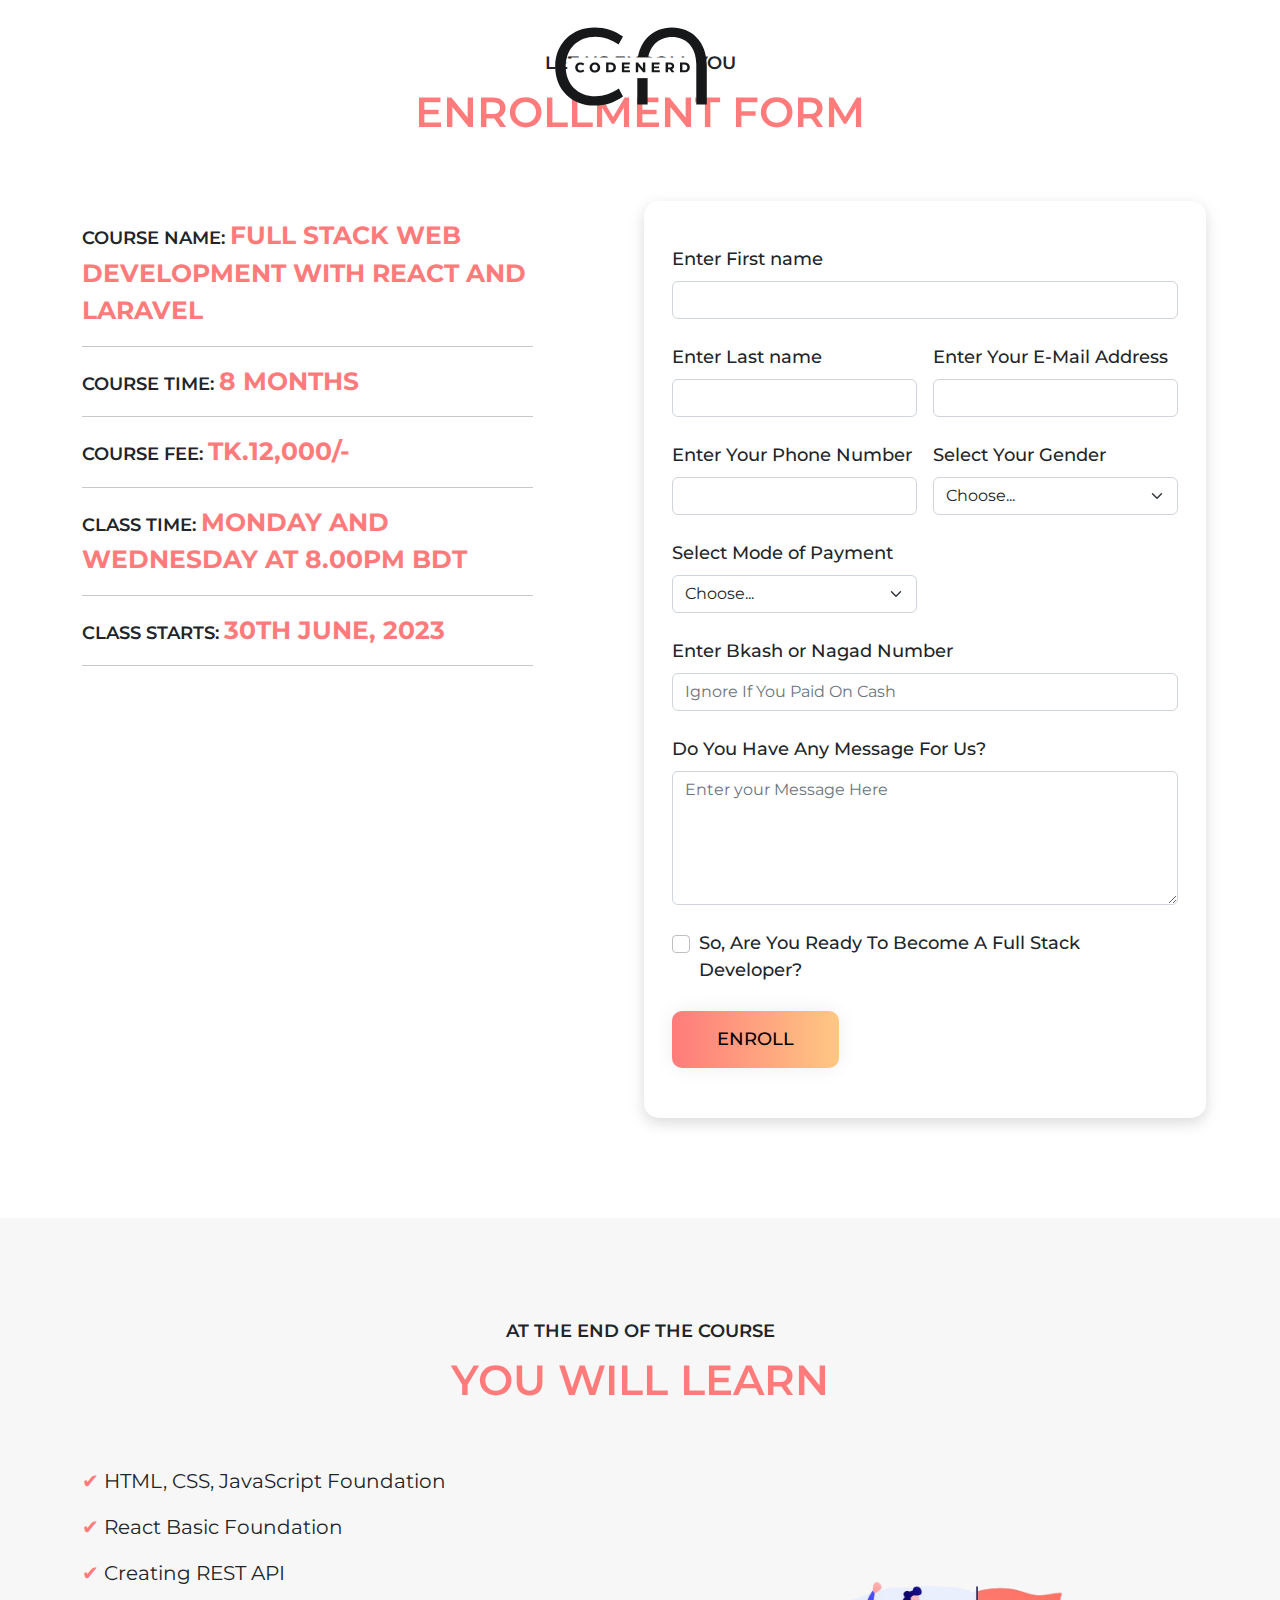
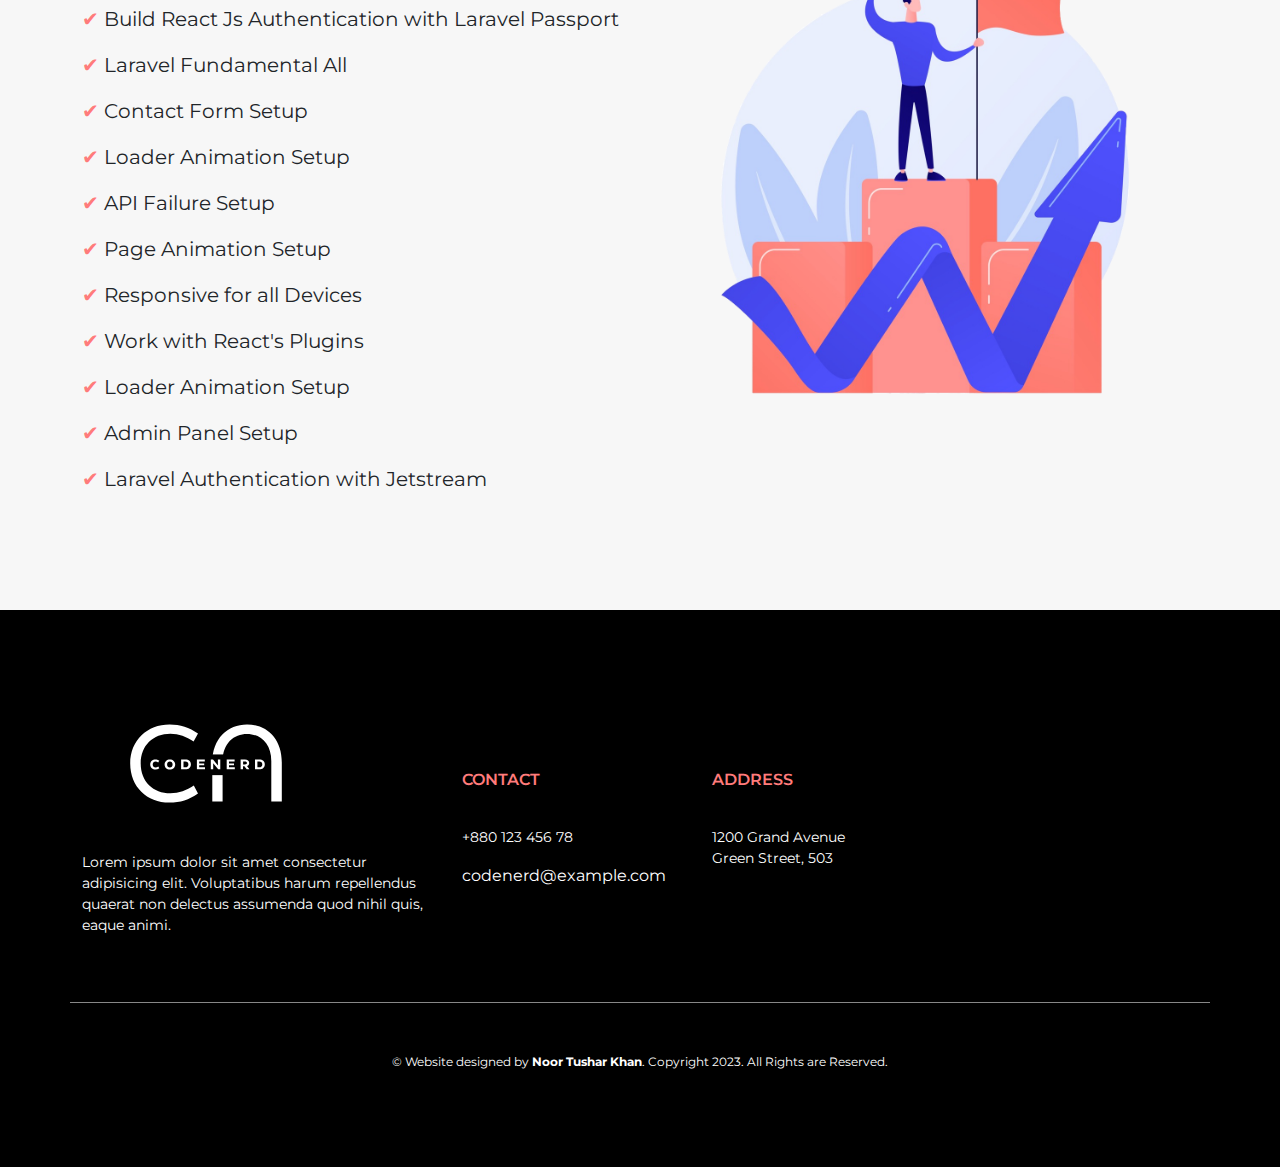
<file: checkout.html>
<!DOCTYPE html>
<html lang="en">
  <head>
    <meta charset="UTF-8" />
    <meta http-equiv="X-UA-Compatible" content="IE=edge" />
    <meta name="viewport" content="width=device-width, initial-scale=1.0" />
    <title>Learn Full Stack | React | Laravel</title>
    <!-- Jquery CSS -->
    <link rel="stylesheet" href="css/jquery-ui.css" />
    <!-- boostrap css -->
    <link rel="stylesheet" href="css/bootstrap.min.css" />
    <!-- custom css -->
    <link rel="stylesheet" href="css/style.css" />
    <link rel="stylesheet" href="css/checkout.css" />
    <!-- media query css -->
    <link rel="stylesheet" href="css/media.css " />
    <!-- Google Fonts CSS -->
    <link rel="preconnect" href="https://fonts.googleapis.com" />
    <link rel="preconnect" href="https://fonts.gstatic.com" crossorigin />
    <link
      href="https://fonts.googleapis.com/css2?family=Montserrat:ital,wght@0,100;0,200;0,300;0,400;0,500;0,600;0,700;0,800;0,900;1,100;1,200;1,300;1,400;1,500;1,600;1,700;1,800;1,900&display=swap"
      rel="stylesheet"
    />
    <!-- Font Awesome 6 CDN -->
    <link
      rel="stylesheet"
      href="https://cdnjs.cloudflare.com/ajax/libs/font-awesome/6.2.1/css/all.min.css"
      integrity="sha512-MV7K8+y+gLIBoVD59lQIYicR65iaqukzvf/nwasF0nqhPay5w/9lJmVM2hMDcnK1OnMGCdVK+iQrJ7lzPJQd1w=="
      crossorigin="anonymous"
      referrerpolicy="no-referrer"
    />
  </head>
  <body>
    <header>
      <div class="container">
        <!-- Navbar Start -->
        <nav class="navbar navbar-expand-lg navbar-light">
          <div class="p-0 container-fluid justify-content-center">
            <!-- logo start -->
            <!-- <a class="navbar-brand header_logo m-0" href="index.html"
              ><img width="" src="images/logo_w.png" alt="#" />
              <h5 style="display: inline">CODENERD</h5></a
            > -->

            <!-- logo end -->

            <!--== logo start===  -->
            <a class="navbar-brand" href="index.html">
              <div class="svg2">
                <div class="image-logo check-logo">
                  <svg
                    version="1.2"
                    xmlns="http://www.w3.org/2000/svg"
                    viewBox="0 0 174 102"
                    width="250"
                    height="102"
                  >
                    <defs>
                      <clipPath clipPathUnits="userSpaceOnUse" id="cp1">
                        <path d="m26.19 44.25h121.09v21.17h-121.09z" />
                      </clipPath>
                      <linearGradient id="gradient" x1="0" y1="0" x2="1" y2="0">
                        <stop offset="0%" stop-color="#ff7b7b" />
                        <stop offset="51%" stop-color="#fec983" />
                        <stop offset="100%" stop-color="#ff7b7b" />
                      </linearGradient>
                    </defs>
                    <style>
                      .a {
                        fill: #17181a;
                      }
                      .b {
                        fill: #fff;
                      }
                    </style>
                    <!-- C -->
                    <path
                      class="a alphabet"
                      d="m49.4 92.6c10.9 0 19.5-2.8 28.6-9.1l-4.2-7.9c-7.3 4.9-14.7 7.7-23.4 7.7-17.2 0-29.7-11.8-29.7-29.9 0-17.9 12.5-29.6 29.6-29.6 8.8 0 15.9 2.8 23.3 7.8l4.4-8c-8.7-6.4-17.8-9.2-28.4-9.2-22.2 0-39.4 15.8-39.4 39 0 23.3 16.8 39.2 39.2 39.2z"
                    />
                    <!-- N -->
                    <path
                      class="a alphabet"
                      d="m102.6 51.2c0-18.1 11.4-27.3 24.4-27.3 13.3 0 24.3 9.2 24.3 27.3v40.2h10.5v-38.8c0-24.6-15.6-38.2-34.8-38.2-19.3 0-34.7 13.8-34.7 38.2v38.8h10.3z"
                    />
                    <!-- bg -->
                    <g clip-path="url(#cp1)">
                      <path class="b" d="m26.2 44.3h121.2v20.9h-121.2z" />
                    </g>
                    <!-- c -->
                    <path
                      class="a alphabet"
                      d="m35.6 59.5q1.9 0 3.7-1.2l-1-1.8c-0.9 0.6-1.8 0.9-2.7 0.9-1.6 0-2.9-1.1-2.9-3 0-1.9 1.3-3 2.9-3q1.3 0 2.6 1l1.1-1.8c-1.3-0.9-2.6-1.2-3.8-1.2-3 0-5.3 1.9-5.3 5 0 3.1 2.4 5.1 5.4 5.1z"
                    />

                    <!-- o -->
                    <path
                      fill-rule="evenodd"
                      class="a alphabet"
                      d="m44.6 54.4c0-2.9 2.2-5 5.3-5 3 0 5.3 2.1 5.3 5 0 3-2.3 5.1-5.4 5.1-3 0-5.2-2.1-5.2-5.1zm8 0c0-1.8-1.1-2.9-2.7-2.9-1.7 0-2.8 1.1-2.8 2.9 0 1.8 1.1 3 2.8 3 1.6 0 2.7-1.2 2.7-3z"
                    />
                    <!-- d -->
                    <path
                      fill-rule="evenodd"
                      class="a alphabet"
                      d="m61.1 59.3v-9.8h4.4c3.3 0 5.4 1.9 5.4 4.9 0 3-2.1 4.9-5.4 4.9zm2.4-2h1.8c1.9 0 3.1-1.1 3.1-2.9 0-1.8-1.2-2.8-3.1-2.8h-1.8z"
                    />
                    <!-- e -->
                    <path
                      class="a alphabet"
                      d="m79.2 55.2h5v-1.8h-5v-1.9h5.6v-2h-7.9v9.8h8.1v-2h-5.8z"
                    />
                    <!-- n -->
                    <path
                      class="a alphabet"
                      d="m93.2 59.3v-6.1l5 6.1h2.1v-9.8h-2.4v6l-4.9-6h-2.2v9.8z"
                    />
                    <!-- e -->
                    <path
                      class="a alphabet"
                      d="m109 55.2h5v-1.8h-5v-1.9h5.6v-2h-7.9v9.8h8.1v-2h-5.8z"
                    />
                    <!-- r -->

                    <path
                      fill-rule="evenodd"
                      class="a alphabet"
                      d="m126.7 59.3l-2.3-3h-1.4v3h-2.4v-9.8h4.3c2.7 0 4.3 1.3 4.3 3.4 0 1.6-0.8 2.6-2.2 3.1l2.4 3.3zm-3.6-7.8v2.9h1.8c1.3 0 2-0.4 2-1.4 0-1-0.7-1.5-2-1.5z"
                    />
                    <!-- d -->
                    <path
                      fill-rule="evenodd"
                      class="a alphabet"
                      d="m135 59.3v-9.8h4.3c3.3 0 5.5 1.9 5.5 4.9 0 3-2.2 4.9-5.5 4.9zm2.4-2h1.9c1.8 0 3-1.1 3-2.9 0-1.8-1.2-2.8-3-2.8h-1.9z"
                    />
                  </svg>
                </div>
              </div>
            </a>
            <!--== logo ends ===  -->

            <!-- <button
              class="navbar-toggler"
              type="button"
              data-bs-toggle="collapse"
              data-bs-target="#header_menu"
              aria-controls="header_menu"
              aria-expanded="false"
              aria-label="Toggle navigation"
            >
              <span class="navbar-toggler-icon"></span>
            </button> -->
            <!-- Nav Menu Items Start -->
            <!-- <div class="collapse navbar-collapse" id="header_menu">
              <ul class="navbar-nav ms-auto mb-2 mb-lg-0">
                <li class="nav-item">
                  <a class="nav-link active" aria-current="page" href="#"
                    >Home</a
                  >
                </li>
                <li class="nav-item">
                  <a class="nav-link" href="#">Link</a>
                </li>
              </ul>
            </div> -->
          </div>
        </nav>
      </div>
    </header>
    <section class="checkout_form">
      <div class="container">
        <div class="titlebox">
          <span>let us enroll you</span>
          <h3><span>enrollment form</span></h3>
        </div>
        <div class="row form_row">
          <div class="col-lg-5">
            <div class="checkout_details">
              <p>
                Course Name:
                <span>Full Stack Web Development with React and Laravel</span>
              </p>
              <hr />
              <p>Course Time: <span>8 Months</span></p>
              <hr />
              <p>Course Fee: <span>Tk.12,000/-</span></p>
              <hr />
              <p>Class Time: <span>Monday and Wednesday at 8.00pm BDT</span></p>
              <hr />
              <p>Class Starts: <span>30th June, 2023</span></p>
              <hr />
            </div>
          </div>
          <div class="offset-lg-1 col-lg-6 form_box">
            <!-- form start -->
            <form class="row g-3 checkout_validation" novalidate>
              <!-- form right -->

              <div class="col-lg- form-items">
                <label for="firstname" class="form-label"
                  >Enter First name</label
                >
                <input
                  type="text"
                  class="form-control"
                  id="firstname"
                  required
                />
                <div class="valid-feedback">Looks good!</div>
                <div class="invalid-feedback">
                  Please provide your first name.
                </div>
              </div>
              <div class="col-lg-6 form-items">
                <label for="lastname" class="form-label">Enter Last name</label>
                <input
                  type="text"
                  class="form-control"
                  id="lastname"
                  required
                />
                <div class="valid-feedback">Looks good!</div>
                <div class="invalid-feedback">Please choose a username.</div>
              </div>

              <div class="col-lg-6 form-items">
                <label for="email" class="form-label"
                  >Enter Your E-Mail Address</label
                >
                <input type="email" class="form-control" id="email" required />
                <div class="valid-feedback">Looks good!</div>
                <div class="invalid-feedback">
                  Please provide your e-mail address
                </div>
              </div>

              <div class="col-lg-6 form-items">
                <label for="phone_number" class="form-label"
                  >Enter Your Phone Number</label
                >
                <input
                  type="number"
                  class="form-control"
                  id="phone_number"
                  required
                />
                <div class="valid-feedback">Looks good!</div>
                <div class="invalid-feedback">
                  Please provide your phone number
                </div>
              </div>

              <div class="col-lg-6 form-items">
                <label for="gender" class="form-label"
                  >Select Your Gender</label
                >
                <select class="form-select" id="gender" required>
                  <option selected disabled value="">Choose...</option>
                  <option>Male</option>
                  <option>Female</option>
                  <option>Other</option>
                </select>
                <div class="invalid-feedback">Please select your gender.</div>
              </div>
              <div class="col-lg-6 form-items">
                <label for="payment_mode" class="form-label"
                  >Select Mode of Payment</label
                >
                <select class="form-select" id="payment_mode" required>
                  <option selected disabled value="">Choose...</option>
                  <option>Cash</option>
                  <option>Bkash</option>
                  <option>Nagad</option>
                </select>
                <div class="invalid-feedback">
                  Please select your payment mode.
                </div>
              </div>
              <div class="col-lg-12 form-items">
                <label for="bkash_number" class="form-label"
                  >Enter Bkash or Nagad Number</label
                >
                <input
                  type="number"
                  class="form-control"
                  id="bkash_number"
                  placeholder="Ignore If You Paid On Cash"
                />
              </div>

              <div class="col-lg-12 form-items">
                <label for="text_message" class="form-label"
                  >Do You Have Any Message For Us?</label
                >
                <textarea
                  class="form-control"
                  id="text_message"
                  rows="5"
                  placeholder="Enter your Message Here"
                ></textarea>
              </div>

              <div class="col-lg-12 form-items">
                <div class="form-check">
                  <input
                    class="form-check-input"
                    type="checkbox"
                    value=""
                    id="invalidCheck"
                    required
                  />
                  <label class="form-check-label" for="invalidCheck">
                    So, Are You Ready To Become A Full Stack Developer?
                  </label>
                  <div class="invalid-feedback">Check this box</div>
                </div>
              </div>

              <div class="col-lg-12 form-items">
                <button class="commonbutton" type="submit">Enroll</button>
              </div>
            </form>
          </div>
        </div>
      </div>
    </section>

    <section class="course_detail_section">
      <div class="container">
        <div class="titlebox">
          <span>at the end of the course</span>
          <h3><span>you will learn</span></h3>
        </div>
        <div class="row align-items-center">
          <div class="col-lg-6">
            <div class="course_details">
              <p><span>&#x2714;</span>HTML, CSS, JavaScript Foundation</p>
              <p><span>&#x2714;</span>React Basic Foundation</p>
              <p><span>&#x2714;</span>Creating REST API</p>
              <p>
                <span>&#x2714;</span>Build React Js Authentication with Laravel
                Passport
              </p>
              <p><span>&#x2714;</span>Laravel Fundamental All</p>
              <p><span>&#x2714;</span>Contact Form Setup</p>
              <p><span>&#x2714;</span>Loader Animation Setup</p>
              <p><span>&#x2714;</span>API Failure Setup</p>
              <p><span>&#x2714;</span>Page Animation Setup</p>
              <p><span>&#x2714;</span>Responsive for all Devices</p>
              <p><span>&#x2714;</span>Work with React's Plugins</p>
              <p><span>&#x2714;</span>Loader Animation Setup</p>
              <p><span>&#x2714;</span>Admin Panel Setup</p>
              <p><span>&#x2714;</span>Laravel Authentication with Jetstream</p>
            </div>
          </div>
          <div class="col-lg-6">
            <div class="course_image">
              <img class="img-fluid" src="images/success Large.jpeg" alt="" />
            </div>
          </div>
        </div>
      </div>
    </section>
    <!-- ========== FOOTER SECTION ========= -->
    <footer>
      <div class="container">
        <div class="row">
          <!--  -->
          <div class="col-xl-4 col-md-12">
            <div class="footer-logo">
              <!-- <img src="images/logo_w.png" alt="logo" class="img-fluid" />
               -->
              <a href="index.html">
                <svg
                  version="1.2"
                  xmlns="http://www.w3.org/2000/svg"
                  viewBox="0 0 174 102"
                  width="250"
                  height="102"
                >
                  <defs>
                    <clipPath clipPathUnits="userSpaceOnUse" id="cp1">
                      <path d="m26.19 44.25h121.09v21.17h-121.09z" />
                    </clipPath>
                    <linearGradient id="gradient2" x1="0" y1="0" x2="1" y2="0">
                      <stop offset="0%" stop-color="#ff7b7b" />
                      <stop offset="51%" stop-color="#fec983" />
                      <stop offset="100%" stop-color="#ff7b7b" />
                    </linearGradient>
                  </defs>
                  <style>
                    .a2 {
                      fill: #ffffff;
                    }
                    .b2 {
                      fill: #000000;
                    }
                  </style>
                  <!-- C -->
                  <path
                    class="a2 alphabet2"
                    d="m49.4 92.6c10.9 0 19.5-2.8 28.6-9.1l-4.2-7.9c-7.3 4.9-14.7 7.7-23.4 7.7-17.2 0-29.7-11.8-29.7-29.9 0-17.9 12.5-29.6 29.6-29.6 8.8 0 15.9 2.8 23.3 7.8l4.4-8c-8.7-6.4-17.8-9.2-28.4-9.2-22.2 0-39.4 15.8-39.4 39 0 23.3 16.8 39.2 39.2 39.2z"
                  />
                  <!-- N -->
                  <path
                    class="a2 alphabet2"
                    d="m102.6 51.2c0-18.1 11.4-27.3 24.4-27.3 13.3 0 24.3 9.2 24.3 27.3v40.2h10.5v-38.8c0-24.6-15.6-38.2-34.8-38.2-19.3 0-34.7 13.8-34.7 38.2v38.8h10.3z"
                  />
                  <!-- bg -->
                  <g clip-path="url(#cp1)">
                    <path class="b2" d="m26.2 44.3h121.2v20.9h-121.2z" />
                  </g>
                  <!-- c -->
                  <path
                    class="a2 alphabet2"
                    d="m35.6 59.5q1.9 0 3.7-1.2l-1-1.8c-0.9 0.6-1.8 0.9-2.7 0.9-1.6 0-2.9-1.1-2.9-3 0-1.9 1.3-3 2.9-3q1.3 0 2.6 1l1.1-1.8c-1.3-0.9-2.6-1.2-3.8-1.2-3 0-5.3 1.9-5.3 5 0 3.1 2.4 5.1 5.4 5.1z"
                  />

                  <!-- o -->
                  <path
                    fill-rule="evenodd"
                    class="a2 alphabet2"
                    d="m44.6 54.4c0-2.9 2.2-5 5.3-5 3 0 5.3 2.1 5.3 5 0 3-2.3 5.1-5.4 5.1-3 0-5.2-2.1-5.2-5.1zm8 0c0-1.8-1.1-2.9-2.7-2.9-1.7 0-2.8 1.1-2.8 2.9 0 1.8 1.1 3 2.8 3 1.6 0 2.7-1.2 2.7-3z"
                  />
                  <!-- d -->
                  <path
                    fill-rule="evenodd"
                    class="a2 alphabet2"
                    d="m61.1 59.3v-9.8h4.4c3.3 0 5.4 1.9 5.4 4.9 0 3-2.1 4.9-5.4 4.9zm2.4-2h1.8c1.9 0 3.1-1.1 3.1-2.9 0-1.8-1.2-2.8-3.1-2.8h-1.8z"
                  />
                  <!-- e -->
                  <path
                    class="a2 alphabet2"
                    d="m79.2 55.2h5v-1.8h-5v-1.9h5.6v-2h-7.9v9.8h8.1v-2h-5.8z"
                  />
                  <!-- n -->
                  <path
                    class="a2 alphabet2"
                    d="m93.2 59.3v-6.1l5 6.1h2.1v-9.8h-2.4v6l-4.9-6h-2.2v9.8z"
                  />
                  <!-- e -->
                  <path
                    class="a2 alphabet2"
                    d="m109 55.2h5v-1.8h-5v-1.9h5.6v-2h-7.9v9.8h8.1v-2h-5.8z"
                  />
                  <!-- r -->

                  <path
                    fill-rule="evenodd"
                    class="a2 alphabet2"
                    d="m126.7 59.3l-2.3-3h-1.4v3h-2.4v-9.8h4.3c2.7 0 4.3 1.3 4.3 3.4 0 1.6-0.8 2.6-2.2 3.1l2.4 3.3zm-3.6-7.8v2.9h1.8c1.3 0 2-0.4 2-1.4 0-1-0.7-1.5-2-1.5z"
                  />
                  <!-- d -->
                  <path
                    fill-rule="evenodd"
                    class="a2 alphabet2"
                    d="m135 59.3v-9.8h4.3c3.3 0 5.5 1.9 5.5 4.9 0 3-2.2 4.9-5.5 4.9zm2.4-2h1.9c1.8 0 3-1.1 3-2.9 0-1.8-1.2-2.8-3-2.8h-1.9z"
                  />
                </svg>
              </a>
            </div>
            <div class="footer-details">
              <p>
                Lorem ipsum dolor sit amet consectetur adipisicing elit.
                Voluptatibus harum repellendus quaerat non delectus assumenda
                quod nihil quis, eaque animi.
              </p>
            </div>
          </div>
          <!--  -->
          <!--  -->
          <div class="col-xl-2 col-md-6">
            <div class="footer-contact footer-head">
              <h4>contact</h4>
              <p>+880 123 456 78</p>
              <a href="#">codenerd@example.com</a>
            </div>
          </div>
          <!--  -->
          <!--  -->
          <div class="col-xl-3 col-md-6">
            <div class="footer-address footer-head">
              <h4>address</h4>
              <p>
                1200 Grand Avenue <br />
                Green Street, 503
              </p>
            </div>
          </div>
          <!--  -->
          <!--  -->
          <div class="col-xl-3 text-center col-md-12">
            <div class="footer-social-icon">
              <a href="#"><i class="fa-brands fa-instagram"></i></a>
              <a href="#"><i class="fa-brands fa-facebook-f"></i></a>
              <a href="#"><i class="fa-brands fa-twitter"></i></a>
              <a href="#"><i class="fa-brands fa-linkedin-in"></i></a>
            </div>
          </div>
          <!--  -->
          <!--  -->
          <div class="divider"></div>
          <!--  -->
          <!--  -->
          <div class="copyright">
            <p>
              © Website designed by
              <span><a href="#"> Noor Tushar Khan</a></span
              >. Copyright 2023. All Rights are Reserved.
            </p>
          </div>
          <!--  -->
        </div>
      </div>
    </footer>
    <!-- ========== FOOTER SECTION  ENDS ========= -->

    <!-- Jquery -->
    <script src="js/jquery-3.6.1.min.js"></script>
    <!-- Jquery UI -->
    <script src="js/jquery-ui.js"></script>
    <!-- boostrap js -->
    <script src="js/bootstrap.bundle.min.js"></script>
    <script src="vendor/anm/anm.js"></script>
    <!-- custom js -->
    <script src="js/script.js"></script>
  </body>
</html>
</file>
<file: css/style.css>
* {
  margin: 0;
  padding: 0;
  box-sizing: border-box;
}
:root {
  --maincolor: #ff7b7b;
  --secondarycolor: #fec983;
}
header {
  background: transparent;
  position: absolute;
  width: 100%;
  z-index: 10;
}
.banner-row {
  margin-top: 140px;
}
/**** Common CSS Start ****/
body {
  font-family: "Montserrat", sans-serif;
}
.titlebox {
  padding-bottom: 50px;
  width: 100%;
  text-align: center;
  text-transform: uppercase;
}
.titlebox span {
  font-size: 18px;
  font-weight: 600;
}
.titlebox h3 {
  margin: 10px 0;
  font-size: 42px;
}
.titlebox h3 span {
  font-size: 42px;
  background: linear-gradient(
    to right,
    #ff7b7b 20%,
    #fec983 30%,
    #ffaf45 70%,
    #fd4d4d 80%
  );

  -webkit-background-clip: text;
  background-clip: text;
  -webkit-text-fill-color: transparent;
  background-size: 500% auto;
  animation: textShine 2s ease-in-out infinite alternate;
}

/* button */
.commonbutton {
  background-image: linear-gradient(
    to right,
    #ff7b7b 0%,
    #fec983 51%,
    #ff7b7b 100%
  );
  border: none;
  padding: 15px 45px;
  text-align: center;
  text-transform: uppercase;
  text-decoration: none;
  transition: 0.5s;
  background-size: 200% auto;
  color: black;
  font-weight: 500;
  box-shadow: 0 0 20px #eee;
  border-radius: 10px;
  display: block;
}

.commonbutton:hover {
  background-position: right center; /* change the direction of the change here */
  color: #fff;
  text-decoration: none;
}

/**** Common CSS End ****/
/**** Header Start ****/
header {
  /* padding: 20px 0; */
}
header nav {
}
.header_logo {
  display: flex;
  align-items: center;
}
.header_logo img {
  width: 100px;
}
.header_logo h5 {
  margin: 0;
  margin-left: 5px;
  transition: 0.5s;
}
.header_logo:hover h5 {
  transition: 0.5s;
  color: var(--maincolor);
}
#header_menu {
}
#header_menu ul {
}
#header_menu ul li {
  margin: 0 10px;

  font-weight: 500;
}
#header_menu ul li .active {
  font-weight: 700;
}
#header_menu ul li a {
  color: black;
  transition: 0.3s;
  position: relative;
}

#header_menu ul li a:hover {
  transition: 0.3s;
}
#header_menu ul li a::after {
  content: "";
  width: 0%;
  height: 3px;
  background-color: var(--secondarycolor);
  position: absolute;
  top: 0;
  left: 0;
  transition: 0.5s;
}

#header_menu ul li a:hover::after {
  width: 50%;
}
#header_menu ul li a::before {
  content: "";
  width: 0%;
  height: 3px;
  background-color: var(--maincolor);
  position: absolute;
  bottom: 0;
  right: 0;
  transition: 0.5s;
}
#header_menu ul li a:hover::before {
  width: 50%;
}
/**** Header End ****/

/**** Banner Start ****/
.banner {
  padding: 40px 0 100px;
  min-height: 80vh;
  display: flex;
  align-items: center;
  position: relative;
}
#particles-js {
  height: 100%;
  width: 100%;
  background-color: transparent;
  position: absolute;
  top: 0;
  left: 0;
  z-index: 1;
}
.banner-title {
  position: relative;
  z-index: 9;
}
.banner .row {
  align-items: center;
}

@keyframes textShine {
  0% {
    background-position: 0% 50%;
  }
  100% {
    background-position: 100% 50%;
  }
}
.banner-title h1 {
  margin: 0;
  font-size: 48px;
  font-weight: bold;
  line-height: 1.3;
}
.banner-title h1 span {
  font-size: clamp(2.8rem, 1.5vw, 3rem);
  font-weight: bold;
  background: linear-gradient(
    to right,
    #ff7b7b 20%,
    #fec983 30%,
    #ffaf45 70%,
    #fd4d4d 80%
  );

  -webkit-background-clip: text;
  background-clip: text;
  -webkit-text-fill-color: transparent;
  background-size: 500% auto;
  animation: textShine 2s ease-in-out infinite alternate;
}

.banner-title p {
  margin: 0;
  padding: 20px 0 28px;
  font-size: 20px;
}

.banner-image {
  position: relative;
  z-index: 9;
}
.banner-image img {
}
.main_banner {
}
.lara_banner {
  position: absolute;
  z-index: 99;
  right: 14%;
  top: 16px;
}
.react_banner {
  position: absolute;
  z-index: 99;
  left: 4%;
  top: 50px;
}
/**** Banner End ****/

/**** AboutUs Start ****/
.aboutus {
  background: rgb(247, 247, 247);

  padding: 100px 0;
}
.descriptions {
}
.descriptions p {
  margin: 0;
  margin-bottom: 35px;
}
.about-left {
  text-align: justify;
}
.about-right {
  padding-left: 60px;
}
/**** AboutUs End ****/

/**** Services Start ****/
.services {
  padding: 100px 0;
}
.sv_box {
  margin-top: 24px;
  height: 415px;
  text-align: center;
  border: 1px solid rgba(0, 0, 0, 0.184);
  padding: 25px;
  overflow: hidden;
  border-radius: 5px;
  position: relative;
}

.sv_box .sv_icon {
  position: relative;
  background-color: var(--maincolor);
  height: 80px;
  width: 80px;
  margin: 0 auto;
  display: flex;
  align-items: center;
  justify-content: center;
  border-radius: 50%;
  font-size: 1.5rem;
  transition: 1s;
  box-shadow: 0 0 0 0 black;
}

.sv_box:hover .sv_icon {
  box-shadow: 0 0 0 400px black;
}

.sv_box .box_contents {
  position: relative;
  z-index: 1;
}
.sv_box .box_contents h3 {
  margin: 25px 0;
  font-size: 30px;
  color: #111111;
  font-weight: 600;
  transition: 2.5s;
}
.sv_box:hover .box_contents h3 {
  color: var(--secondarycolor);
  transition: 0.3s;
}

.sv_box .box_contents p {
  margin: 0;
  margin-bottom: 25px;
}
.sv_box:hover .box_contents p {
  color: white;
}
/* .sv_box .box_contents button {
  margin-top: 30px;
  padding: 20px 30px;
  border-radius: 50px;
  font-weight: 600;
  background-color: #ffc000;
  color: #111111;
  text-transform: uppercase;
  letter-spacing: 1px;
  border: 1px solid transparent;
  transition: 1.5s;
  font-weight: 600;
}

.sv_box:hover .box_contents button {
  background-color: #111111;
  color: #ffc000;
  transition: 1.5s;
} */

/**** Services End ****/

/**** Instructor start ****/

.instructor_section {
  padding: 100px 0;
  background-color: transparent;
  background-image: linear-gradient(
    120deg,
    var(--maincolor) 0%,
    var(--secondarycolor) 100%
  );
}
.instuctor-titlebox {
  padding-bottom: 50px;
  width: 100%;
  text-align: center;
  text-transform: uppercase;
}
.instuctor-titlebox span {
  font-size: 18px;
  font-weight: 600;
}
.instuctor-titlebox h3 {
  margin: 10px 0;
  font-size: 42px;
}
.instuctor-titlebox h3 span {
  font-size: 42px;
}
.intructor-intro {
}
.intructor-intro h2 {
  text-transform: uppercase;
  letter-spacing: 2px;
}
.intructor-intro p {
  font-size: 18px;
  font-weight: 500;
}
/**** Instructor End ****/

/**** Testimonial Start ****/
.testimonial {
  display: flex;
  align-items: center;
  min-height: 800px;
  background-image: url("../images/testi_background.jpg");
  background-position: center;
  background-repeat: no-repeat;
  background-size: cover;
  position: relative;
  background-attachment: fixed;
}
.testimonial::after {
  content: "";
  position: absolute;
  width: 100%;
  height: 100%;
  top: 0;
  left: 0;
  background-color: rgba(0, 0, 0, 0.4);
  z-index: 2;
}
.full_testi_box {
  position: relative;
  z-index: 9999;
}
.full_testi_box .titlebox {
  padding: 0 0 50px 0;
  color: white;
}
.testi-box {
  padding: 60px;
  background-color: #212121;
}
.testi_custom_indicators {
  bottom: -50px;
}
.testi_custom_indicators .active {
  background-color: #ff6058 !important;
}
.testi-box p {
  color: white;
  font-size: 16px;
  font-style: italic;
}
.testi-image-box {
  display: flex;
  align-items: center;
}
.testi-image {
  margin-right: 20px;
}

.testi-details h3 {
  color: #ff6058;
}
/**** Testimonial End ****/

/**** FAQ End ****/
.faq {
  padding: 100px 0;
}
.faq_row {
  padding-bottom: 50px;
  justify-content: center;
}
.faq_button {
}
.faq_button:focus {
  background-image: linear-gradient(
    to right,
    #ff7b7b 0%,
    #fec983 51%,
    #ff7b7b 100%
  );
  box-shadow: none;
  color: black;
  font-weight: 500;
}
.faq_button:not(.collapsed) {
  background-image: linear-gradient(
    to right,
    #ff7b7b 0%,
    #fec983 51%,
    #ff7b7b 100%
  );
  box-shadow: none;
  color: black;
  font-weight: 500;
}

.faq_body {
  background-color: #fff7ed;
}
/**** FAQ End ****/

/* === second ins ==== */
.second-instructor {
  padding: 100px 0px;
}
.ins {
  text-align: left !important;
}

.ins-info .ins-img,
.ins-info .ins-name {
  background-image: linear-gradient(180deg, #fec983 0%, #ff7b7b 100%);
}
.ins-info {
  margin: 10px;
  position: relative;
  transition: 0.5s;
  overflow: hidden;
}

.ins-img {
  padding-top: 50px;
  border-radius: 14px 14px 0px 0px;
}
.ins-name {
  padding: 26px 10px;
  text-align: center;
  text-transform: uppercase;
  border-radius: 0px 0px 14px 14px;
  transition: 0.5s;
}
.ins-name h3 {
  font-size: 18px;
  font-weight: 600;
  letter-spacing: 3px;
  margin: 0;
}
.ins-social-icon {
  background-image: linear-gradient(180deg, #fec983 0%, #ff7b7b 100%);
  padding: 14px 6px 12px;
  border-radius: 14px;
  position: absolute;
  top: 50%;
  left: 50%;
  transform: translate(-50%, -50%);
  display: none;
  transition: 0.5s;
}
.ins-social-icon a {
  padding: 0px 10px;
}
.ins-social-icon a i {
  font-size: 20px;
  color: white;
  transition: 0.5s;
}
.ins-social-icon a i:hover {
  color: black;
  transform: translateY(-3px);
  transition: 0.5s;
}

.ins-img {
  position: relative;
}
.ins-img::after {
  content: "";
  width: 100%;
  height: 100%;
  background-color: #111111;
  opacity: 0;
  top: 0;
  left: 0;
  position: absolute;
  transition: 0.5s;
}
.ins-info:hover .ins-img::after {
  opacity: 0.6;
  transition: 0.5s;
}
.ins-info:hover .ins-social-icon {
  display: block;
  transition: 0.5s;
}
.ins-info:hover .ins-name {
  color: white;
  transition: 0.5s;
}
.ins-img {
  overflow: hidden;
}
.ins-img img {
  transition: 0.5s;
}
.ins-info:hover .ins-img img {
  transform: scale(1.2);
  transition: 0.5s;
}
/* === second ins ends ==== */
/* === contact form ends === */
.contact-section {
  padding: 100px 0px;
}
.custom-form {
  margin-bottom: 47px;
  border: none;
  border-radius: 0px;
  border-bottom: 1px solid gray;
}
.form-control:focus {
  color: #ff7b7b;
  outline: none !important;
  border-color: #fd4d4d;
  box-shadow: none;
}

/* contact form ends */
/* == footer starts == */
footer {
  padding: 100px 0px 50px;
  background-color: black;
}

.footer-logo:hover .alphabet2 {
  fill: url(#gradient2);
  transition: 0.5s;
}

/* .footer-logo {
  width: 160px;
} */
.footer-details p {
  font-size: 14px;
  color: white;
  margin-top: 40px;
}
.footer-head p {
  font-size: 14px;
  color: white;
}
.footer-head h4 {
  color: var(--maincolor);
  text-transform: uppercase;
  font-size: 16px;
  font-weight: 600;
}
.footer-head p {
  padding-top: 30px;
}
.footer-contact a {
  color: white;
  text-decoration: none;
  transition: 0.5s;
}
.footer-contact a:hover {
  color: var(--maincolor);
  transition: 0.5s;
}
.footer-address {
  margin-left: 60px;
}
.footer-social-icon a i {
  font-size: 32px;
  width: 50px;
  height: 50px;

  background: linear-gradient(#fd4d4d, #fec983);
  line-height: 50px;
  border-radius: 50%;
  color: black;
  margin: 0px 5px;
  transition: 0.5s;
}
.footer-social-icon a i:hover {
  transform: scale(0.9);
  color: white;
  transition: 0.5s;
}
.divider {
  background-color: #878787;
  width: 100%;
  height: 1px;
  margin: 50px 0;
}
.copyright {
  text-align: center;
  padding-bottom: 30px;
}
.copyright p {
  font-size: 12px;
  color: white;
}
.copyright span {
  font-weight: bold;
}
.copyright span a {
  text-decoration: none;
  transition: 0.5s;
  color: white;
}
.copyright span a:hover {
  color: var(--maincolor);
  transition: 0.5s;
}
/*  footer ends */

/*  logo start */
.svg2 {
  width: 200px;
  display: flex;
  justify-content: center;
  align-items: center;
  transition: 0.5s;
}

.svg2 .image-logo:hover .alphabet {
  fill: url(#gradient);
  transition: 0.5s;
}
/* logo end */

/* scrollbar starts */
::-webkit-scrollbar {
  width: 8px;
}
::-webkit-scrollbar-track {
  background: transparent;
}
::-webkit-scrollbar-thumb {
  background: linear-gradient(#fd4d4d, #fec983);
  height: 20%;
  border-radius: 10px;
}
/* scrollbar ends */
/*  POP UP STARTS */

.popup-section {
  width: auto;
  margin: 0;
  padding: 60px 40px;
  position: fixed;
  top: 50%;
  left: 50%;
  transform: translate(-50%, -50%);
  background-color: rgb(0, 0, 0);
  border-radius: 20px;
  z-index: 9999;
  color: white;
  overflow: hidden;
  display: none;
}

.offer-details h4 {
  font-size: 22px;
  font-weight: bold;
}
.offer-details h3 {
  font-size: 28px;
  font-weight: bold;
  color: var(--maincolor);
}
.offer-details h3 span {
  font-weight: 500;
  color: white;
  margin-left: 10px;
}
.offer-details p {
  font-size: 14px;
  margin: 0;
  padding: 20px 0 35px;
}
.close {
  position: absolute;
  top: 30px;
  right: 30px;
  cursor: pointer;
  transition: 0.5s;
}
.close:hover {
  color: var(--maincolor);
  transform: rotate(90deg);
  transition: 0.5s;
}
.close i {
  font-size: 22px;
}
.popup-image img.move-animation {
  animation: moveUpDown 2s infinite alternate;
}

@keyframes moveUpDown {
  0% {
    transform: translateY(0);
  }
  100% {
    transform: translateY(-15px);
  }
}

/*  POP UP ENDS */

/* offcanvas starts */

.btn-close {
  height: 5em;
  width: 180%;
}
.sm-logo {
  width: 20%;
}

/* offcanvas ends */
</file>
<file: css/checkout.css>
.checkout_form {
  padding: 50px 0 100px 0;
  font-size: 18px;
}
.form_row {
  margin-top: 20px;
}
.form_box {
}
.checkout_form form {
  padding: 20px;
  padding-bottom: 50px;
  box-shadow: rgba(0, 0, 0, 0.15) 0px 5px 15px 0px;
  border-radius: 15px;
}
.form-items {
  margin-top: 25px;
}

.checkout_form form label {
  font-weight: 500;
}
.form-control {
}
.form-control:focus,
.form-select:focus {
  color: black;
  background-color: #fff;
  border: 1px solid transparent;
  outline: 0;
  box-shadow: 0 0 0 0.25rem rgb(255, 77, 0, 0.2);
}

.checkout_form p {
  font-weight: 600;
  text-transform: uppercase;
}
.checkout_form p span {
  color: var(--maincolor);
  font-size: 25px;
  font-weight: 700;
}

.course_detail_section {
  padding: 100px 0;
  background: rgb(247, 247, 247);
}
.course_details {
  font-size: 20px;
}
.course_details p {
}
.course_details p span {
  margin-right: 5px;
  color: var(--maincolor);
}
</file>
<file: css/media.css>
/* Extra small devices (portrait phones, less than 576px) */
@media (max-width: 575.98px) {
  /* common items */
  .commonbutton {
    padding: 14px 32px;
    font-size: 14px;
  }
  .titlebox span {
    font-size: 16px;
  }
  .titlebox h3 {
    font-size: 36px;
  }
  .titlebox h3 span {
    font-size: 36px;
  }
  /* off-canvas starts */
  .image-logo {
    width: 100%;
  }
  .image-logo svg {
    width: 110px;
    height: 70px;
  }
  .cus-nav {
    text-align: center;
    margin: 60px auto 0;
  }
  .cus-navbar {
    background: linear-gradient(#fd4d4d, #fec983);
  }
  /* off-canvas starts */
  /* banner starts */
  .banner {
    padding: 20px 0 20px;
  }
  .banner-row {
    margin-top: 100px;
  }
  .banner-title {
    text-align: center;
  }
  .banner-title h1 {
    font-size: 34px;
  }
  .banner-title p {
    font-size: 16px;
  }
  .banner-right {
    margin-top: 40px;
  }
  .lara_banner,
  .react_banner {
    width: 100px;
  }
  /* banner ends */
  /* about starts */
  .aboutus {
    padding: 40px 0;
  }
  .about-right {
    margin-top: 50px;
  }
  /* about ends */
  /* service */
  .sv_box {
    height: auto;
  }
  .services {
    padding: 40px 0;
  }

  .sv_box .sv_icon {
    height: 65px;
    width: 65px;
  }
  .sv_box .box_contents h3 {
    margin: 20px 0;
    font-size: 27px;
    color: #111111;
  }

  /* service ends */
  /* ins */
  .instructor_section {
    padding: 40px 0;
  }
  .instuctor-titlebox h3 span {
    font-size: 34px;
  }
  .instuctor-titlebox {
    padding-bottom: 40px;
  }
  .intructor-intro p {
    font-size: 16px;
    word-spacing: 2px;
  }
  /* ins ends */
  /* team starts */
  .second-instructor {
    padding: 40px 0px;
  }
  .ins-info {
    margin: 50px 0px 0px;
  }
  .titlebox {
    padding-bottom: 10px;
  }
  .team-button {
    margin-top: 20px;
  }
  /* team ends */
  /* contact */
  .contact-section {
    padding: 20px 0px 40px;
  }
  .contact-form {
    margin-top: 20px;
  }
  .custom-form {
    margin-bottom: 26px;
  }
  .form-control {
    font-size: 0.9rem;
  }
  /* contact ends */
  /* faq */
  .faq {
    padding: 50px 0;
  }
  .faq_row {
    padding-bottom: 0;
  }
  /* faq ends */
  /* footer */
  footer {
    text-align: center;
    padding: 50px 0px 10px;
  }
  .footer-address {
    margin-left: 0px;
  }
  .footer-head p {
    padding-top: 10px;
  }
  .footer-head {
    margin-top: 40px;
  }
  .footer-social-icon {
    margin-top: 30px;
  }
  .footer-social-icon a i {
    font-size: 22px;
    width: 40px;
    height: 40px;
    line-height: 40px;
  }
  /* footer ends */
  /* ========== check out ========= */
  .check-logo {
    width: auto;
  }
  .checkout_details p {
    font-size: 16px;
    font-weight: 700;
  }
  .checkout_details p span {
    display: block;
    font-size: 21px;
  }
  .checkout_validation {
    margin-top: 30px;
  }
  .checkout_form {
    padding: 50px 0 50px;
  }
  .form-items {
    font-size: 16px;
  }
  .course_detail_section {
    padding: 40px 0;
  }
  .course_details p {
    font-size: 16px;
  }
  /* ========== check out ends ========= */
}

/* Small devices (landscape phones, 576px and up) */
@media (min-width: 576px) and (max-width: 767.98px) {
  /* off-canvas starts */
  .cus-nav {
    text-align: center;
    margin: 60px auto 0;
  }
  .cus-navbar {
    background: linear-gradient(#fd4d4d, #fec983);
  }
  .image-logo {
    width: 100%;
  }
  .image-logo svg {
    width: 140px;
    height: 80px;
  }
  /* off-canvas ends */
  /* banner starts */
  .banner {
    padding: 40px 0 40px;
  }
  .banner-row {
    margin-top: 100px;
  }
  .banner-title h1 {
    font-size: 40px;
  }
  .banner-title p {
    font-size: 18px;
  }

  .banner-title {
    text-align: center;
  }

  .banner-right {
    margin-top: 50px;
  }
  /* banner ends */
  /* about starts */
  .aboutus {
    padding: 50px 0;
  }
  .about-right {
    margin-top: 50px;
  }
  /* about ends */
  /* service  */
  .sv_box {
    height: auto;
  }
  .services {
    padding: 50px 0;
  }
  .sv_box .box_contents h3 {
    font-size: 27px;
  }
  /* service ends */
  /* ins */
  .instructor_section {
    padding: 50px 0;
  }
  .ins-intro {
    text-align: center;
  }
  .titlebox h3 {
    text-align: center;
  }
  .intructor-intro p {
    font-size: 16px;
  }
  /* ins ends */
  /* team starts */
  .second-instructor {
    padding: 50px 0px;
  }
  .ins-info {
    margin: 50px 0px 0px;
  }
  .titlebox {
    padding-bottom: 20px;
  }
  .team-button {
    margin-top: 20px;
  }
  /* team ends */
  /* contact */
  .contact-section {
    padding: 40px 0px;
  }
  .contact-form {
    margin-bottom: 20px;
  }
  .custom-form {
    margin-bottom: 34px;
  }
  /* contact ends */
  /* faq */
  .faq {
    padding: 60px 0px;
  }
  .faq_row {
    padding-bottom: 0px;
  }
  /* faq ends */
  /* footer */
  footer {
    text-align: center;
    padding: 60px 0px 20px;
  }
  .footer-address {
    margin-left: 0px;
  }
  .footer-head p {
    padding-top: 10px;
  }
  .footer-head {
    margin-top: 40px;
  }
  .footer-social-icon {
    margin-top: 60px;
  }
  /* footer ends */
  /* ========== check out ========= */
  .check-logo {
    width: auto;
  }
  .checkout_details p {
    font-size: 16px;
    font-weight: 700;
  }
  .checkout_details p span {
    /* display: block; */
    margin-left: 10px;
    font-size: 21px;
  }
  .checkout_validation {
    margin-top: 30px;
  }
  .form-items {
    font-size: 16px;
  }
  .checkout_form {
    padding: 50px 0 50px;
  }
  .course_detail_section {
    padding: 40px 0;
  }
  .course_details p {
    font-size: 16px;
  }
  /* ========== check out ends ========= */
}

/* Medium devices (tablets, 768px and up) */
@media (min-width: 768px) and (max-width: 991.98px) {
  /* off-canvas starts */
  .cus-nav {
    text-align: center;
    margin: 60px auto 0;
  }
  .cus-navbar {
    background: linear-gradient(#fd4d4d, #fec983);
  }
  .image-logo {
    width: 100%;
  }
  .image-logo svg {
    width: 160px;
    height: 90px;
  }
  /* off-canvas ends */
  /* banner starts */
  .banner {
    padding: 40px 0 50px;
  }
  .banner-row {
    margin-top: 110px;
  }
  .banner-right {
    margin-top: 50px;
  }
  .lara_banner,
  .react_banner {
    width: 200px;
  }
  /* banner ends */
  /* about starts */
  .aboutus {
    padding: 60px 0;
  }
  .about-right {
    margin-top: 50px;
  }
  /* about ends */
  /* service */

  .services {
    padding: 60px 0;
  }
  /* service ends */
  /* ins */
  .instructor_section {
    padding: 60px 0;
  }
  /* ins ends */
  /* team starts */
  .second-instructor {
    padding: 60px 0px;
  }
  .ins-info {
    margin: 50px 10px 0px;
  }
  .ins-intro {
    text-align: center;
  }
  .ins h3 {
    text-align: center;
  }
  .titlebox {
    padding-bottom: 20px;
  }
  .team-button {
    margin-top: 20px;
  }
  /* team ends */
  /* contact */
  .contact-section {
    padding: 60px 0px;
  }
  /* contact ends */
  /* testimonial */
  .testimonial {
    min-height: 650px;
  }
  /* test ends */
  /* faq */
  .faq {
    padding: 60px 0;
  }
  .faq_row {
    padding-bottom: 10px;
  }
  /* faq ends */
  /* footer */
  footer {
    text-align: center;
    padding: 60px 0px 20px;
  }
  .footer-address {
    margin-left: 0px;
  }
  .footer-head p {
    padding-top: 10px;
  }
  .footer-head {
    margin-top: 40px;
  }
  .footer-social-icon {
    margin-top: 60px;
  }
  /* footer ends */
  /* ========== check out ========= */
  .check-logo {
    width: auto;
  }
  .checkout_details p {
    font-size: 18px;
    font-weight: 700;
  }
  .checkout_details p span {
    /* display: block; */
    margin-left: 10px;
    font-size: 24px;
  }
  .checkout_validation {
    margin-top: 50px;
  }
  .form-items {
    font-size: 18px;
  }
  .checkout_form {
    padding: 50px 0 50px;
  }
  .course_detail_section {
    padding: 40px 0;
  }
  .course_details p {
    font-size: 16px;
  }
  .course_image {
    width: 50%;
    margin: 0 auto;
  }
  /* ========== check out ends ========= */
}

/* Large devices (desktops, 992px and up) */
@media (min-width: 992px) and (max-width: 1199.98px) {
  /* banner */
  .banner {
    padding: 40px 0 70px;
  }
  /* banner ends */
  /* about */
  .aboutus {
    padding: 70px 0;
  }
  /* about us */
  /* service */
  .services {
    padding: 70px 0;
  }
  .sv_box .box_contents h3 {
    font-size: 28px;
  }
  .sv_box {
    padding: 25px 17px;
  }
  /* service ends */
  /* ins */
  .instructor_section {
    padding: 70px 0px 50px;
  }
  /* ins ends */
  /* team starts */
  .second-instructor {
    padding: 70px 0px;
  }
  .ins-info {
    margin: 0px;
  }
  .titlebox {
    padding-bottom: 20px;
  }
  .team-button {
    margin-top: 20px;
  }
  /* team ends */
  /* contact */
  .contact-section {
    padding: 70px 0px;
  }
  /* contact ends */
  /* testimonial */
  .testimonial::after {
    background-color: transparent;
    background-image: linear-gradient(
      120deg,
      rgba(0, 0, 0, 0.5) 60%,
      rgba(255, 255, 255, 0) 40%
    );
  }
  /* testimonial ends */
  /* faq */
  .faq {
    padding: 70px 0;
  }
  .faq_row {
    padding-bottom: 0px;
  }
  /* faq ends */
  /* footer */
  footer {
    text-align: center;
    padding: 70px 0px 30px;
  }
  .footer-details p {
    padding: 0 12%;
  }
  .footer-head p {
    padding-top: 10px;
  }
  .footer-address {
    margin-left: 0px;
  }
  .footer-head p {
    padding-top: 10px;
  }
  .footer-head {
    margin-top: 40px;
  }
  .footer-social-icon {
    margin-top: 60px;
  }
  /* footer ends */
  /* ========== check out ========= */
  .check-logo {
    width: auto;
  }
  .checkout_details p {
    font-size: 18px;
    font-weight: 700;
  }
  .checkout_details p span {
    /* display: block; */
    margin-left: 10px;
    font-size: 24px;
  }
  .form_row {
    margin-top: 40px;
  }
  .form-items {
    font-size: 14px;
  }
  .checkout_form {
    padding: 50px 0 50px;
  }
  .course_detail_section {
    padding: 40px 0;
  }
  .course_details p {
    font-size: 18px;
  }

  /* ========== check out ends ========= */
}

/* Extra Extra large devices (large desktops, 1200px and up) */
@media (min-width: 1200px) and (max-width: 1399.98px) {
  .testimonial::after {
    background-color: transparent;
    background-image: linear-gradient(
      125deg,
      rgba(0, 0, 0, 0.5) 59%,
      rgba(255, 255, 255, 0) 41%
    );
  }
  /* footer */
  .footer-head,
  .footer-social-icon {
    margin-top: 60px;
  }
}

/* Extra Extra large devices (large desktops, 1400px and up) */
@media (min-width: 1400px) {
  .testimonial::after {
    background-color: transparent;
    background-image: linear-gradient(
      115deg,
      rgba(0, 0, 0, 0.5) 58%,
      rgba(255, 255, 255, 0) 28%
    );
  }
  /* footer */
  .footer-head,
  .footer-social-icon {
    margin-top: 60px;
  }
}
</file>
